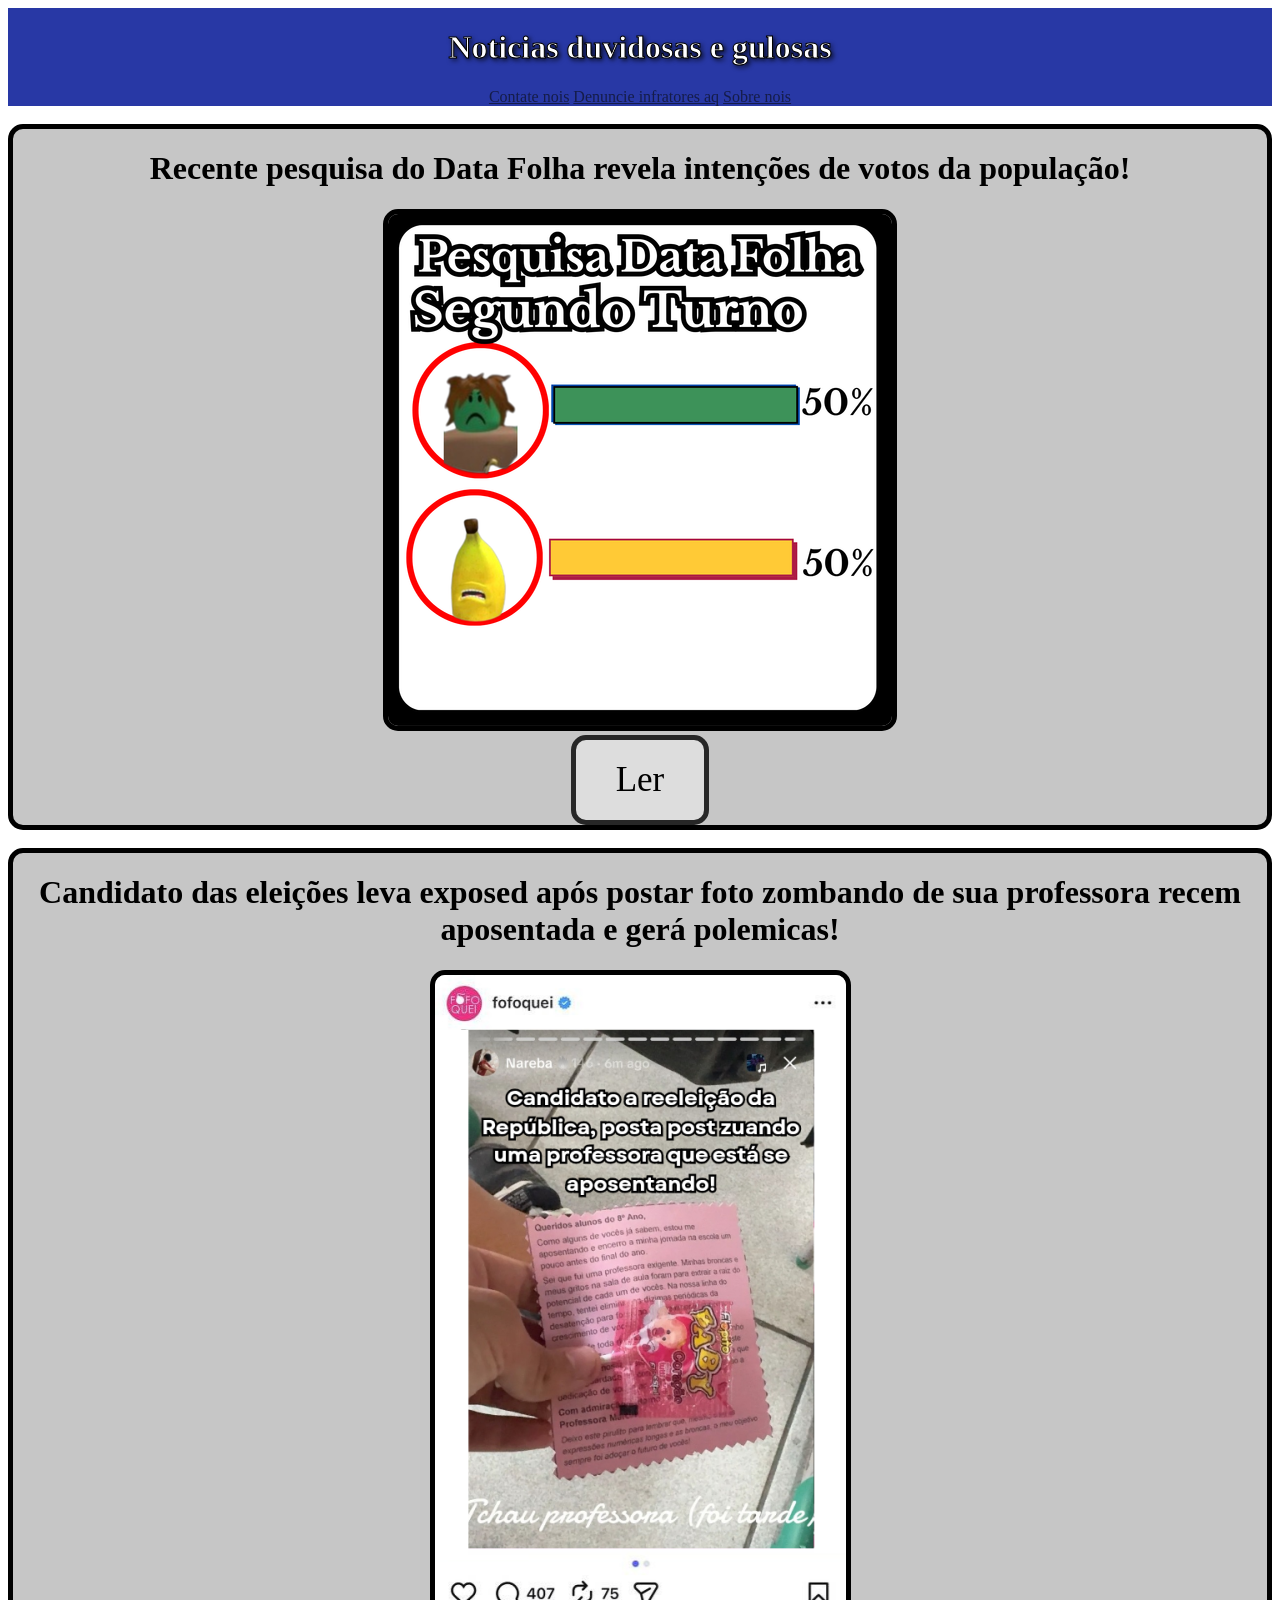
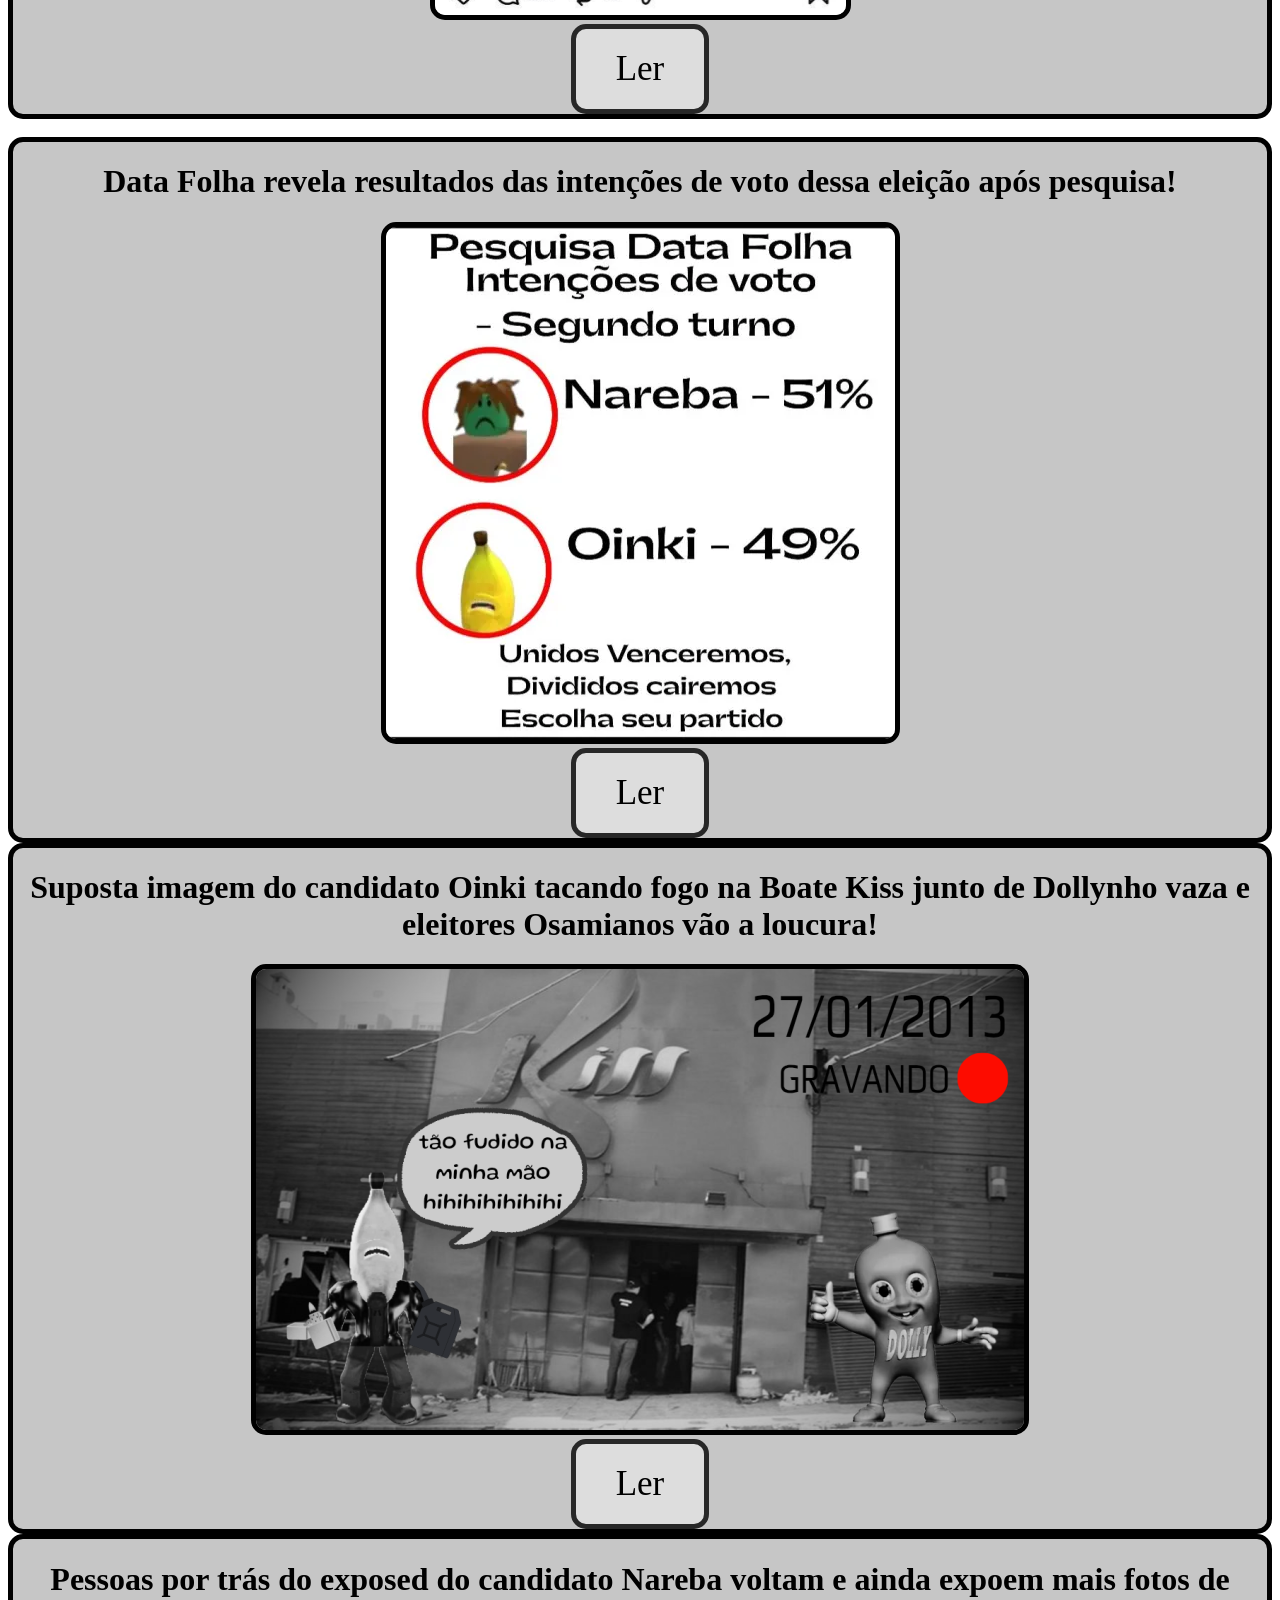
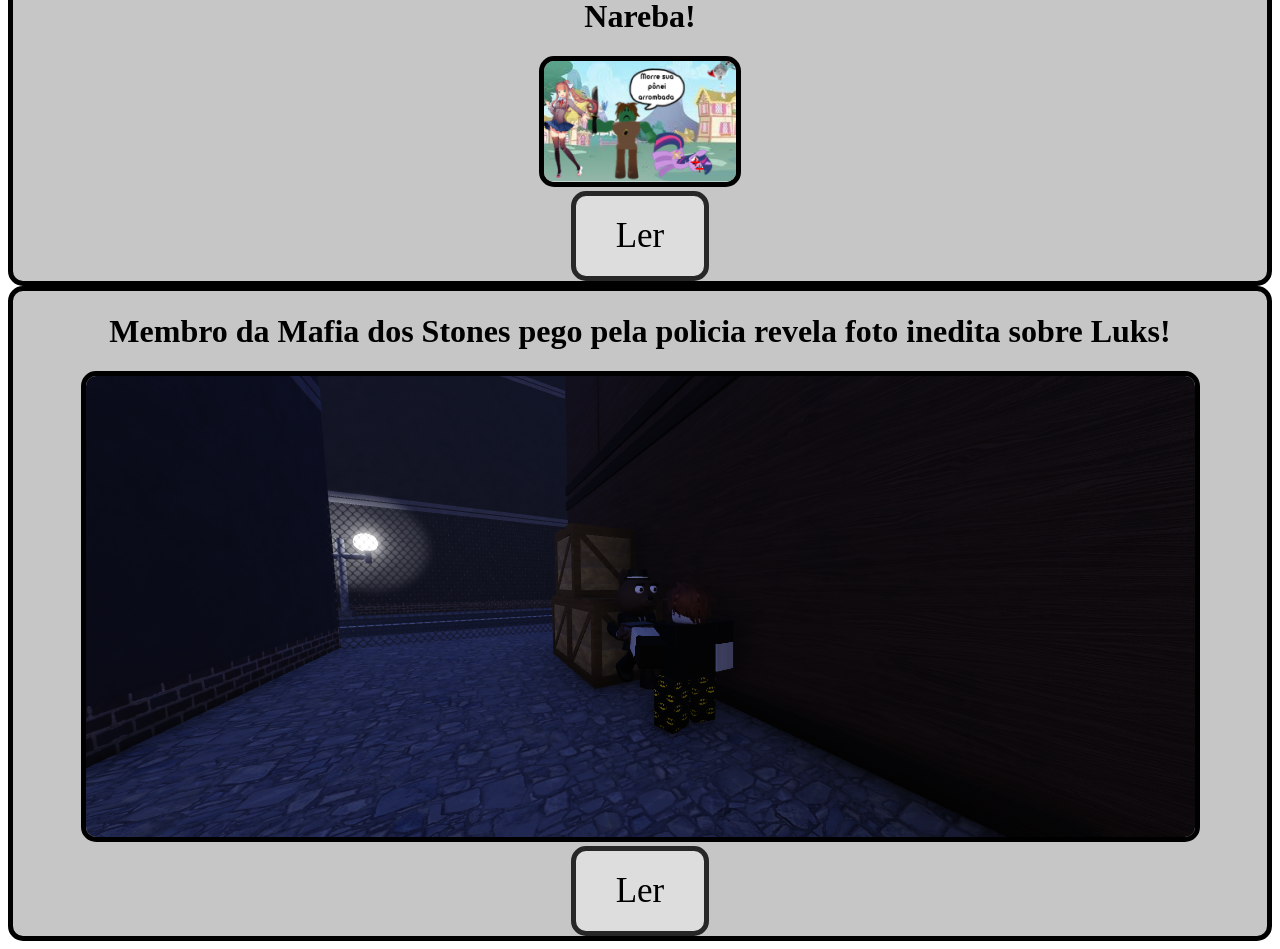
<file: index.html>
<!DOCTYPE html>
<html lang="en">
<head>
    <meta charset="UTF-8">
    <meta name="viewport" content="width=device-width, initial-scale=1.0">
    <title>Data Folha</title>
    <link rel="Stylesheet" href="MainStyle.css">
</head>
<body>
    <header id="StartPageHeader">
        <h1 id="logo">Noticias duvidosas e gulosas</h1>
        <a href="Tezuei.html" class="link">Contate nois</a>
        <a href="Tezuei.html" class="link">Denuncie infratores aq</a>
        <a href="Tezuei.html" class="link">Sobre nois</a>
    </header>

    <br>
    <div class="Materia">
        <h1>Recente pesquisa do Data Folha revela intenções de votos da população!</h1>
        <img src="Noticia2.webp" class="MateriaImage">
        <br>
        <button class="MateriaButton" onclick="window.location.href='Materia1.html'">Ler</button>
    </div>

    <br>
    <div class="Materia">
        <h1>Candidato das eleições leva exposed após postar foto zombando de sua professora recem aposentada e gerá polemicas!</h1>
        <img src="Fofoca.webp" class="MateriaImage">
        <br>
        <button class="MateriaButton" onclick="window.location.href='Materia2.html'">Ler</button>
    </div>

    <br>
    <div class="Materia">
        <h1>Data Folha revela resultados das intenções de voto dessa eleição após pesquisa!</h1>
        <img src="Noticia1.webp" class="MateriaImage">
        <br>
        <button class="MateriaButton" onclick="window.location.href='Materia3.html'">Ler</button>
    </div>
    <div class="Materia">
        <h1>Suposta imagem do candidato Oinki tacando fogo na Boate Kiss junto de Dollynho vaza e eleitores Osamianos vão a loucura!</h1>
        <img src="FofocaOinki.webp" class="MateriaImage">
        <br>
        <button class="MateriaButton" onclick="window.location.href='Materia4.html'">Ler</button>
    </div>
        <div class="Materia">
        <h1>Pessoas por trás do exposed do candidato Nareba voltam e ainda expoem mais fotos de Nareba!</h1>
        <img src="FofocaNareba2.webp" class="MateriaImage">
        <br>
        <button class="MateriaButton" onclick="window.location.href='Materia5.html'">Ler</button>
    </div>
    </div>
        <div class="Materia">
        <h1>Membro da Mafia dos Stones pego pela policia revela foto inedita sobre Luks!</h1>
        <img src="ExposedLuks.png" class="MateriaImage">
        <br>
        <button class="MateriaButton" onclick="window.location.href='Materia6.html'">Ler</button>
    </div>
</body>
</html>
</file>
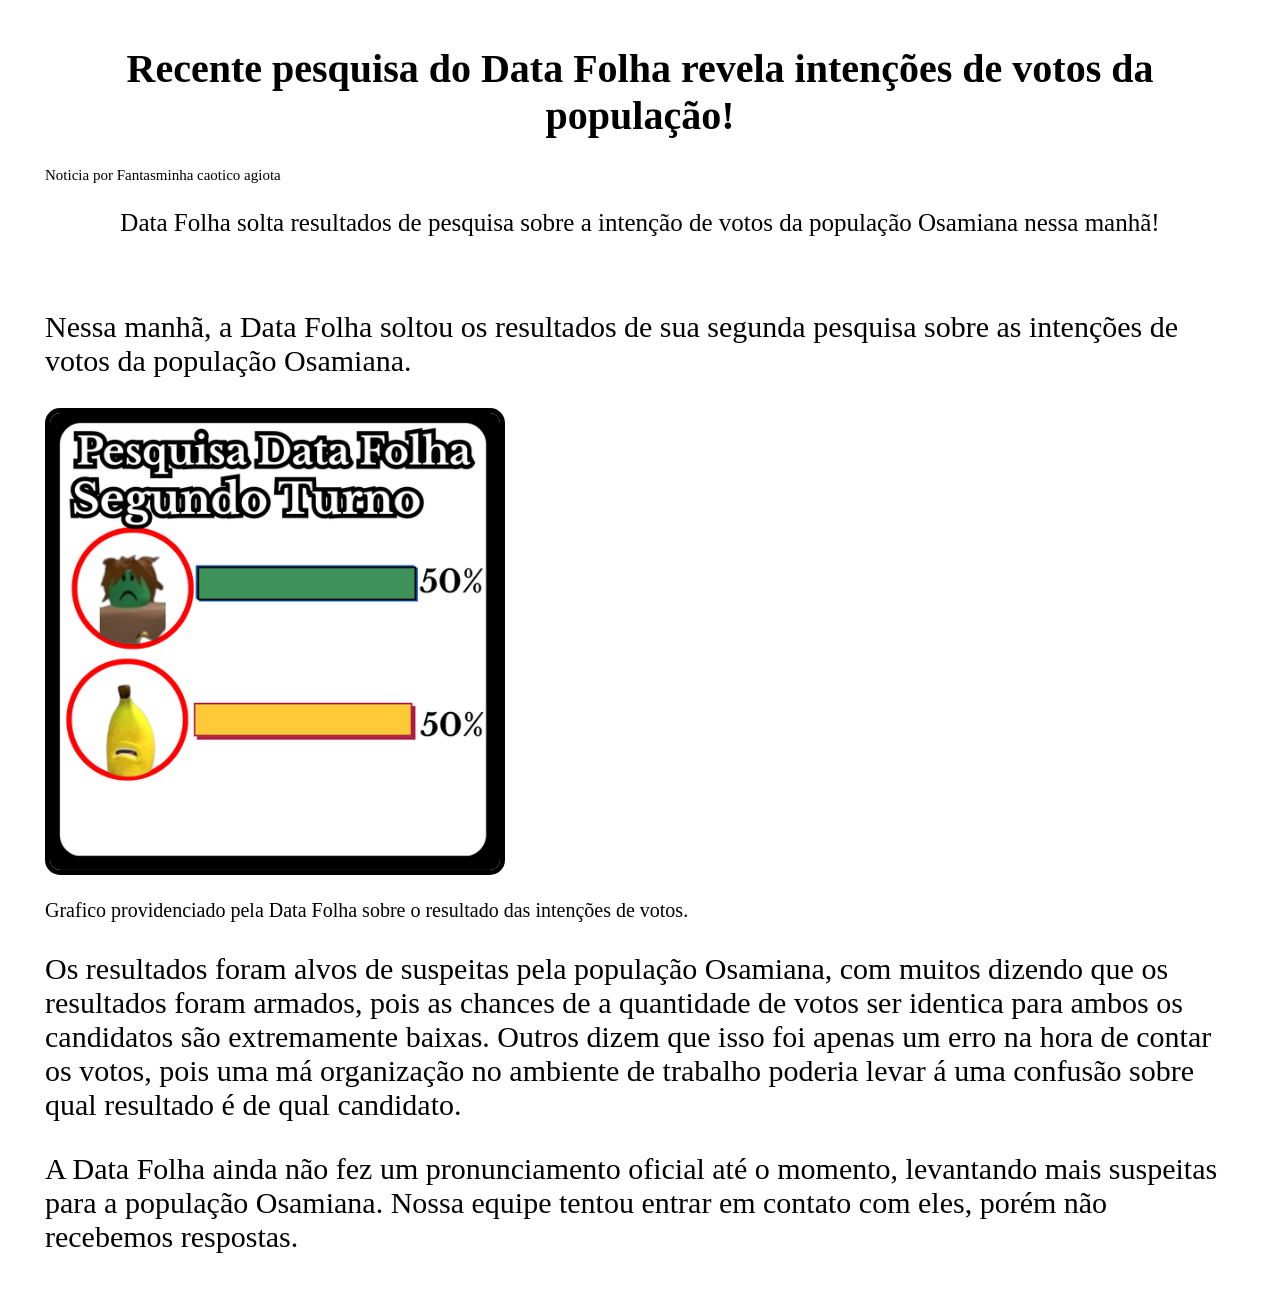
<file: Materia1.html>
<!DOCTYPE html>
<html lang="en">
<head>
    <meta charset="UTF-8">
    <meta name="viewport" content="width=device-width, initial-scale=1.0">
    <title>Recente pesquisa do Data Folha revela intenções de votos da população!</title>
    <link rel="Stylesheet" href="NewsStyle.css">
</head>
<body class="MateriasBody">
    <h1 class="Title">Recente pesquisa do Data Folha revela intenções de votos da população!</h1>
    <label class="MateriaWritter">Noticia por Fantasminha caotico agiota</label>
    <p class="lide">Data Folha solta resultados de pesquisa sobre a intenção de votos da população Osamiana nessa manhã!</p>
    <br>
    <p class="MateriaBody">Nessa manhã, a Data Folha soltou os resultados de sua segunda pesquisa sobre as intenções de votos da população Osamiana.</p>
    <img src="Noticia2.webp" class="MateriasPhotos">
    <p class="PhotoCaption">Grafico providenciado pela Data Folha sobre o resultado das intenções de votos.</p>
    <p class="MateriaBody">Os resultados foram alvos de suspeitas pela população Osamiana, com muitos dizendo que os resultados foram armados, pois as chances de a quantidade de votos ser identica para ambos os candidatos são extremamente baixas. Outros dizem que isso foi apenas um erro na hora de contar os votos, pois uma má organização no ambiente de trabalho poderia levar á uma confusão sobre qual resultado é de qual candidato.</p>
    <p class="MateriaBody">A Data Folha ainda não fez um pronunciamento oficial até o momento, levantando mais suspeitas para a população Osamiana. Nossa equipe tentou entrar em contato com eles, porém não recebemos respostas.</p>
</body>
</html>
</file>
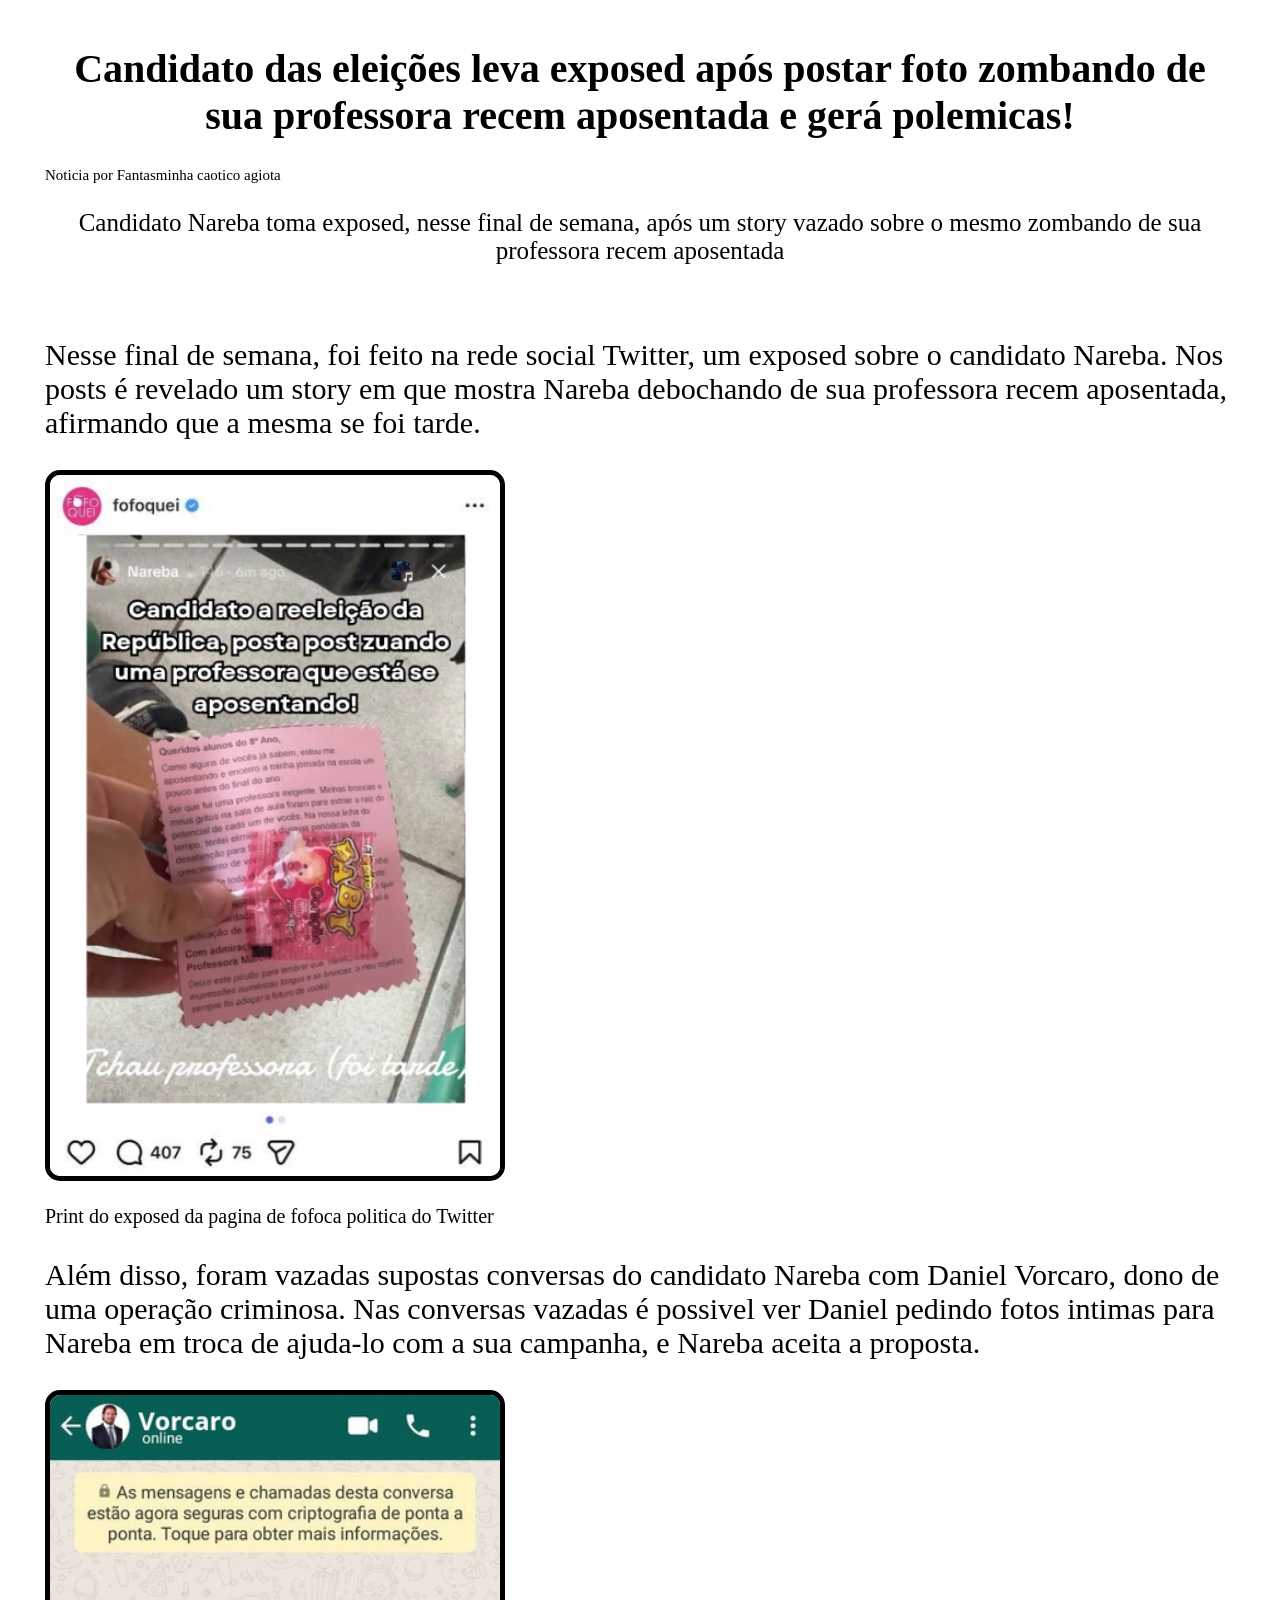
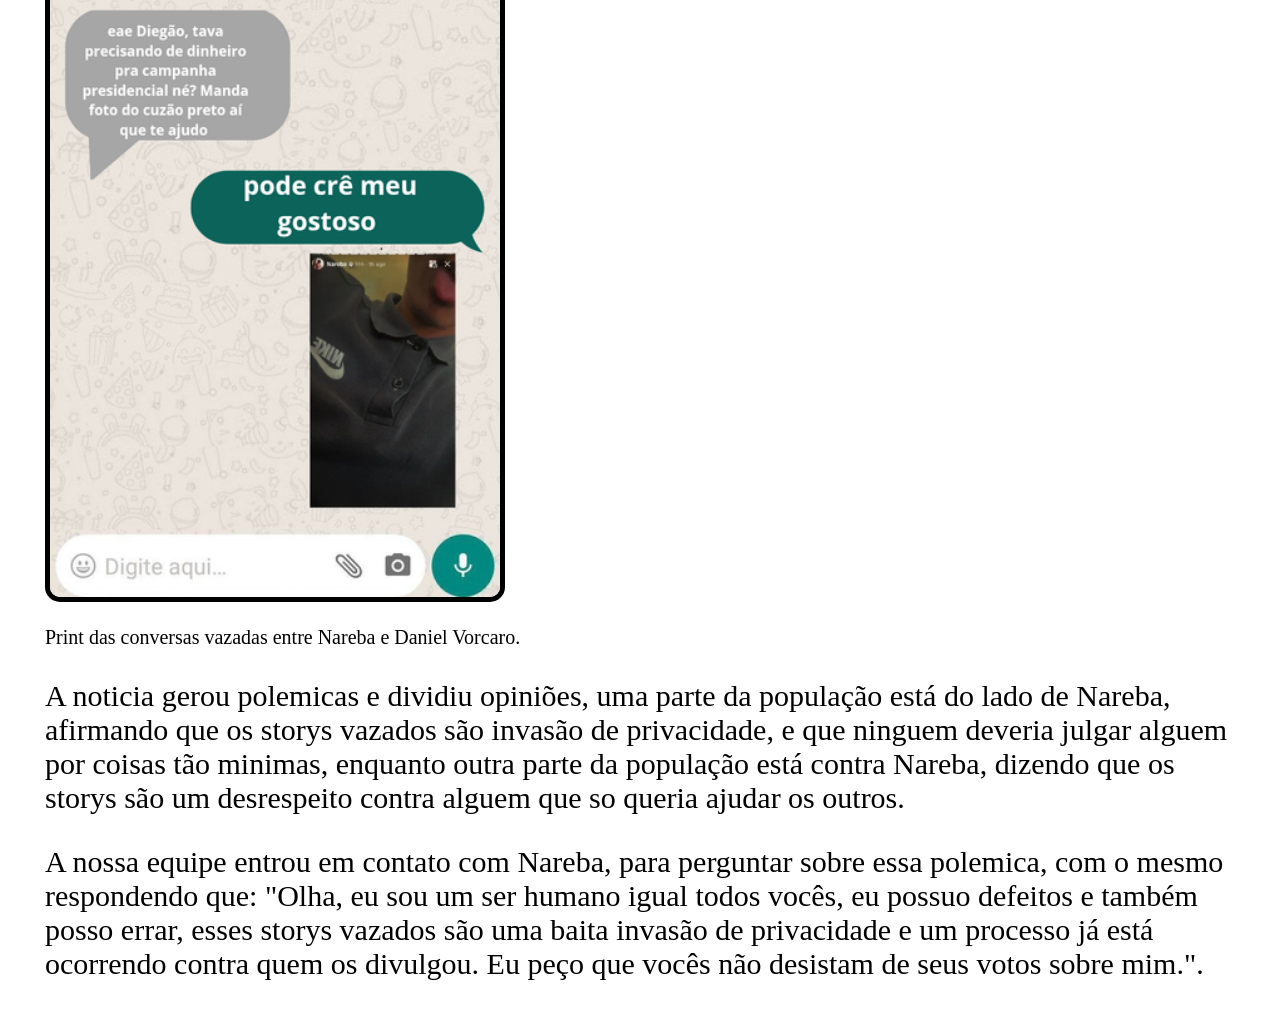
<file: Materia2.html>
<!DOCTYPE html>
<html lang="en">
<head>
    <meta charset="UTF-8">
    <meta name="viewport" content="width=device-width, initial-scale=1.0">
    <title>Candidato das eleições leva exposed após postar foto zombando de sua professora recem aposentada e gerá polemicas!</title>
    <link rel="Stylesheet" href="NewsStyle.css">
</head>
<body class="MateriasBody">
    <h1 class="Title">Candidato das eleições leva exposed após postar foto zombando de sua professora recem aposentada e gerá polemicas!</h1>
    <label class="MateriaWritter">Noticia por Fantasminha caotico agiota</label>
    <p class="lide">Candidato Nareba toma exposed, nesse final de semana, após um story vazado sobre o mesmo zombando de sua professora recem aposentada</p>
    <br>
    <p class="MateriaBody">Nesse final de semana, foi feito na rede social Twitter, um exposed sobre o candidato Nareba. Nos posts é revelado um story em que mostra Nareba debochando de sua professora recem aposentada, afirmando que a mesma se foi tarde.</p>
    <img src="Fofoca.webp" class="MateriasPhotos">
    <p class="PhotoCaption">Print do exposed da pagina de fofoca politica do Twitter</p>
    <p class="MateriaBody">Além disso, foram vazadas supostas conversas do candidato Nareba com Daniel Vorcaro, dono de uma operação criminosa. Nas conversas vazadas é possivel ver Daniel pedindo fotos intimas para Nareba em troca de ajuda-lo com a sua campanha, e Nareba aceita a proposta.</p>
    <img src="Exposed.webp" class="MateriasPhotos">
    <p class="PhotoCaption">Print das conversas vazadas entre Nareba e Daniel Vorcaro.</p>
    <p class="MateriaBody">A noticia gerou polemicas e dividiu opiniões, uma parte da população está do lado de Nareba, afirmando que os storys vazados são invasão de privacidade, e que ninguem deveria julgar alguem por coisas tão minimas, enquanto outra parte da população está contra Nareba, dizendo que os storys são um desrespeito contra alguem que so queria ajudar os outros.</p>
    <p class="MateriaBody">A nossa equipe entrou em contato com Nareba, para perguntar sobre essa polemica, com o mesmo respondendo que: "Olha, eu sou um ser humano igual todos vocês, eu possuo defeitos e também posso errar, esses storys vazados são uma baita invasão de privacidade e um processo já está ocorrendo contra quem os divulgou. Eu peço que vocês não desistam de seus votos sobre mim.".</p>
</body>
</html>
</file>
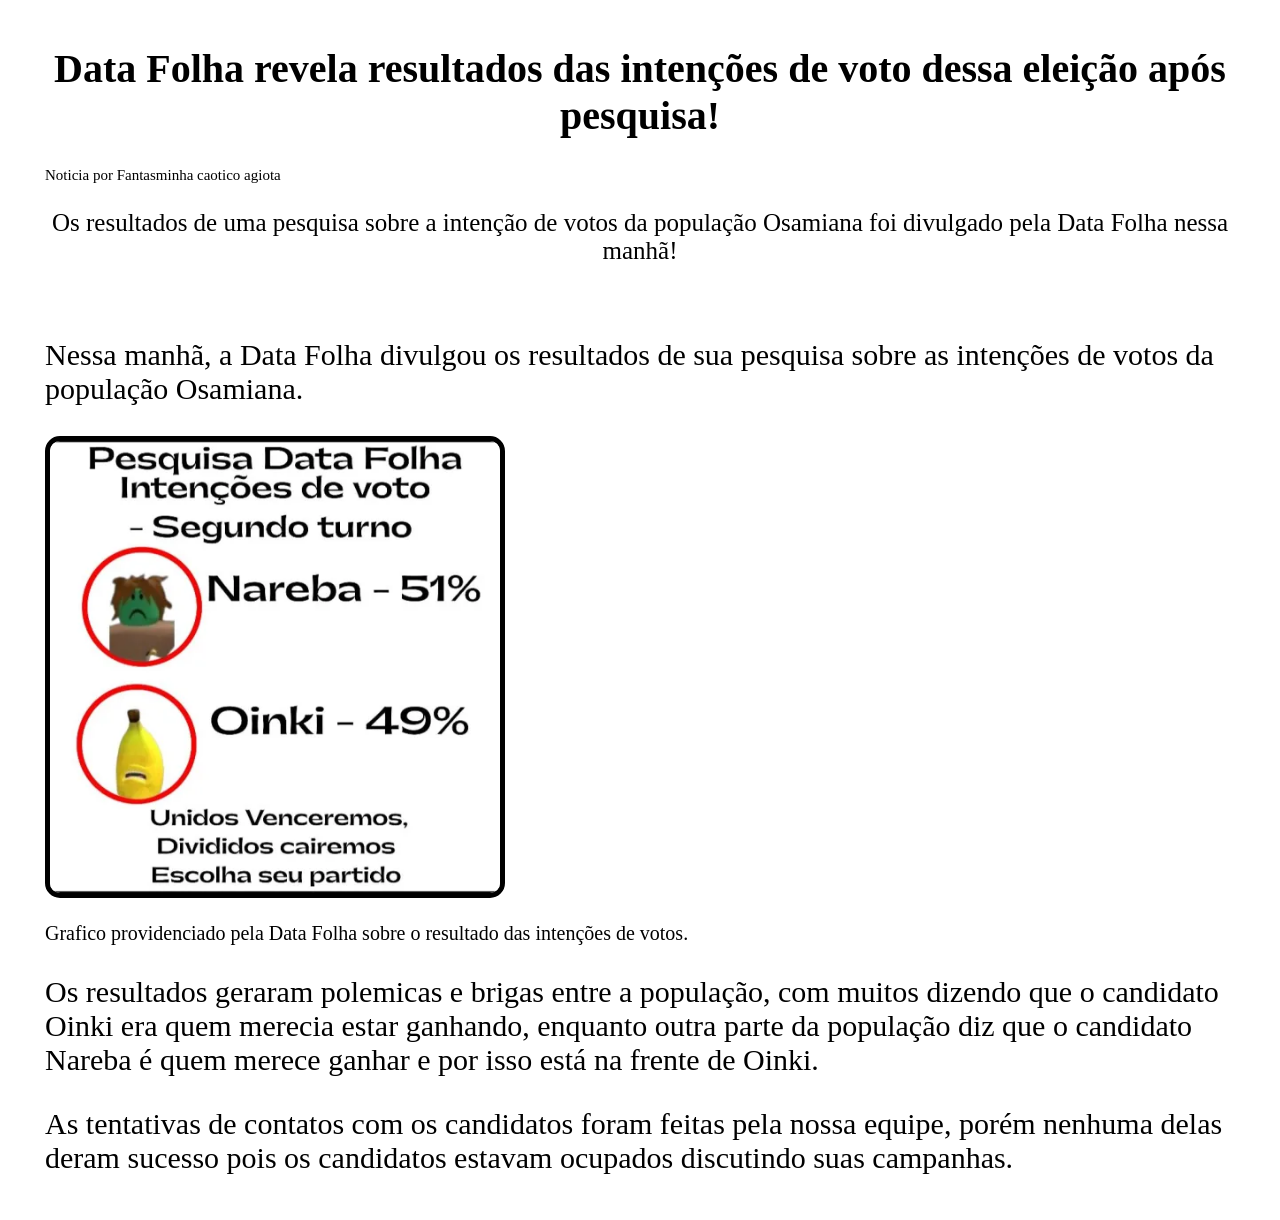
<file: Materia3.html>
<!DOCTYPE html>
<html lang="en">
<head>
    <meta charset="UTF-8">
    <meta name="viewport" content="width=device-width, initial-scale=1.0">
    <title>Data Folha revela resultados das intenções de voto dessa eleição após pesquisa!</title>
    <link rel="Stylesheet" href="NewsStyle.css">
</head>
<body class="MateriasBody">
    <h1 class="Title">Data Folha revela resultados das intenções de voto dessa eleição após pesquisa!</h1>
    <label class="MateriaWritter">Noticia por Fantasminha caotico agiota</label>
    <p class="lide">Os resultados de uma pesquisa sobre a intenção de votos da população Osamiana foi divulgado pela Data Folha nessa manhã!</p>
    <br>
    <p class="MateriaBody">Nessa manhã, a Data Folha divulgou os resultados de sua pesquisa sobre as intenções de votos da população Osamiana.</p>
    <img src="Noticia1.webp" class="MateriasPhotos">
    <p class="PhotoCaption">Grafico providenciado pela Data Folha sobre o resultado das intenções de votos.</p>
    <p class="MateriaBody">Os resultados geraram polemicas e brigas entre a população, com muitos dizendo que o candidato Oinki era quem merecia estar ganhando, enquanto outra parte da população diz que o candidato Nareba é quem merece ganhar e por isso está na frente de Oinki.</p>
    <p class="MateriaBody">As tentativas de contatos com os candidatos foram feitas pela nossa equipe, porém nenhuma delas deram sucesso pois os candidatos estavam ocupados discutindo suas campanhas.</p>
</body>
</html>
</file>
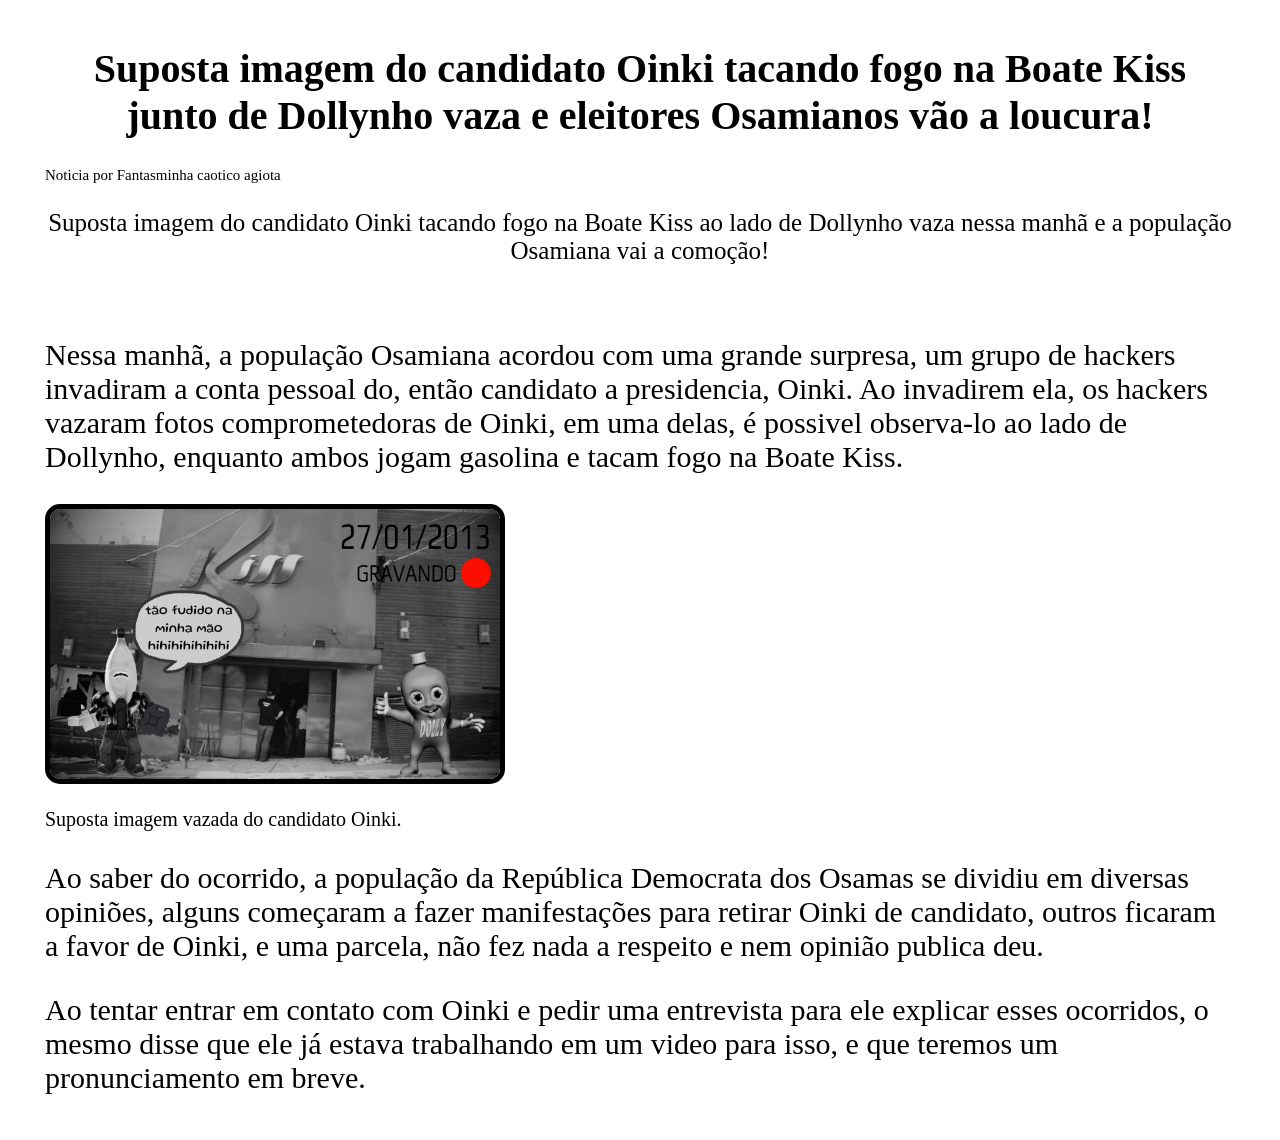
<file: Materia4.html>
<!DOCTYPE html>
<html lang="en">
<head>
    <meta charset="UTF-8">
    <meta name="viewport" content="width=device-width, initial-scale=1.0">
    <title>Suposta imagem do candidato Oinki tacando fogo na Boate Kiss junto de Dollynho vaza e eleitores Osamianos vão a loucura!</title>
    <link rel="Stylesheet" href="NewsStyle.css">
</head>
<body class="MateriasBody">
    <h1 class="Title">Suposta imagem do candidato Oinki tacando fogo na Boate Kiss junto de Dollynho vaza e eleitores Osamianos vão a loucura!</h1>
    <label class="MateriaWritter">Noticia por Fantasminha caotico agiota</label>
    <p class="lide">Suposta imagem do candidato Oinki tacando fogo na Boate Kiss ao lado de Dollynho vaza nessa manhã e a população Osamiana vai a comoção!</p>
    <br>
    <p class="MateriaBody">Nessa manhã, a população Osamiana acordou com uma grande surpresa, um grupo de hackers invadiram a conta pessoal do, então candidato a presidencia, Oinki. Ao invadirem ela, os hackers vazaram fotos comprometedoras de Oinki, em uma delas, é possivel observa-lo ao lado de Dollynho, enquanto ambos jogam gasolina e tacam fogo na Boate Kiss.</p>
    <img src="FofocaOinki.webp" class="MateriasPhotos">
    <p class="PhotoCaption">Suposta imagem vazada do candidato Oinki.</p>
    <p class="MateriaBody">Ao saber do ocorrido, a população da República Democrata dos Osamas se dividiu em diversas opiniões, alguns começaram a fazer manifestações para retirar Oinki de candidato, outros ficaram a favor de Oinki, e uma parcela, não fez nada a respeito e nem opinião publica deu.</p>
    <p class="MateriaBody">Ao tentar entrar em contato com Oinki e pedir uma entrevista para ele explicar esses ocorridos, o mesmo disse que ele já estava trabalhando em um video para isso, e que teremos um pronunciamento em breve.</p>
</body>
</html>
</file>
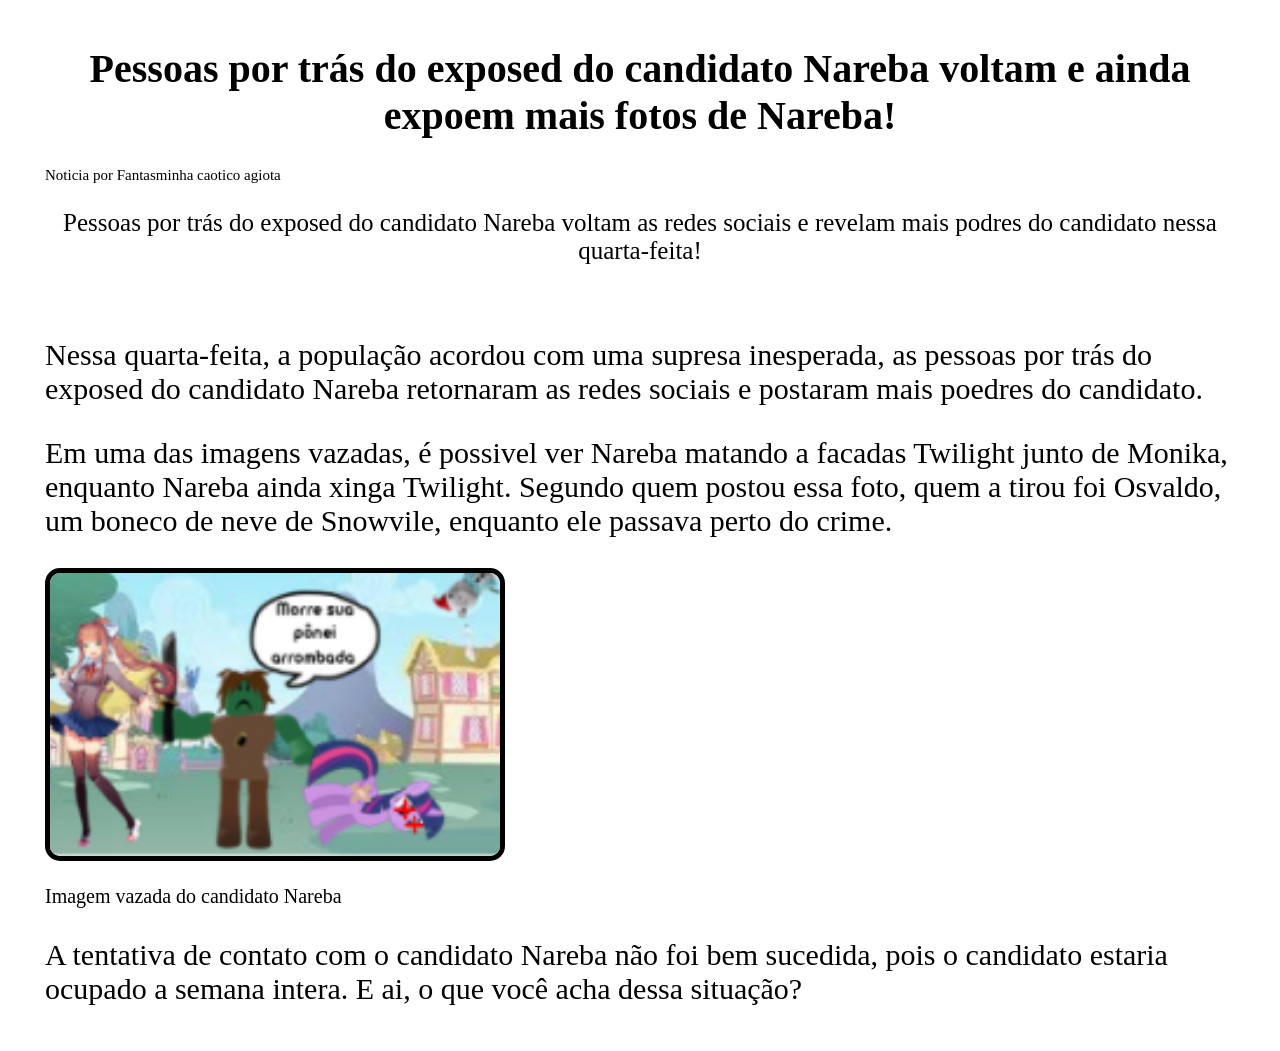
<file: Materia5.html>
<!DOCTYPE html>
<html lang="en">
<head>
    <meta charset="UTF-8">
    <meta name="viewport" content="width=device-width, initial-scale=1.0">
    <title>Pessoas por trás do exposed do candidato Nareba voltam e ainda expoem mais fotos de Nareba!</title>
    <link rel="Stylesheet" href="NewsStyle.css">
</head>
<body class="MateriasBody">
    <h1 class="Title">Pessoas por trás do exposed do candidato Nareba voltam e ainda expoem mais fotos de Nareba!</h1>
    <label class="MateriaWritter">Noticia por Fantasminha caotico agiota</label>
    <p class="lide">Pessoas por trás do exposed do candidato Nareba voltam as redes sociais e revelam mais podres do candidato nessa quarta-feita!</p>
    <br>
    <p class="MateriaBody">Nessa quarta-feita, a população acordou com uma supresa inesperada, as pessoas por trás do exposed do candidato Nareba retornaram as redes sociais e postaram mais poedres do candidato.</p>
    <p class="MateriaBody">Em uma das imagens vazadas, é possivel ver Nareba matando a facadas Twilight junto de Monika, enquanto Nareba ainda xinga Twilight. Segundo quem postou essa foto, quem a tirou foi Osvaldo, um boneco de neve de Snowvile, enquanto ele passava perto do crime.</p>
        <img src="FofocaNareba2.webp" class="MateriasPhotos">
    <p class="PhotoCaption">Imagem vazada do candidato Nareba</p>
    <p class="MateriaBody">A tentativa de contato com o candidato Nareba não foi bem sucedida, pois o candidato estaria ocupado a semana intera. E ai, o que você acha dessa situação?</p>
</body>
</html>
</file>
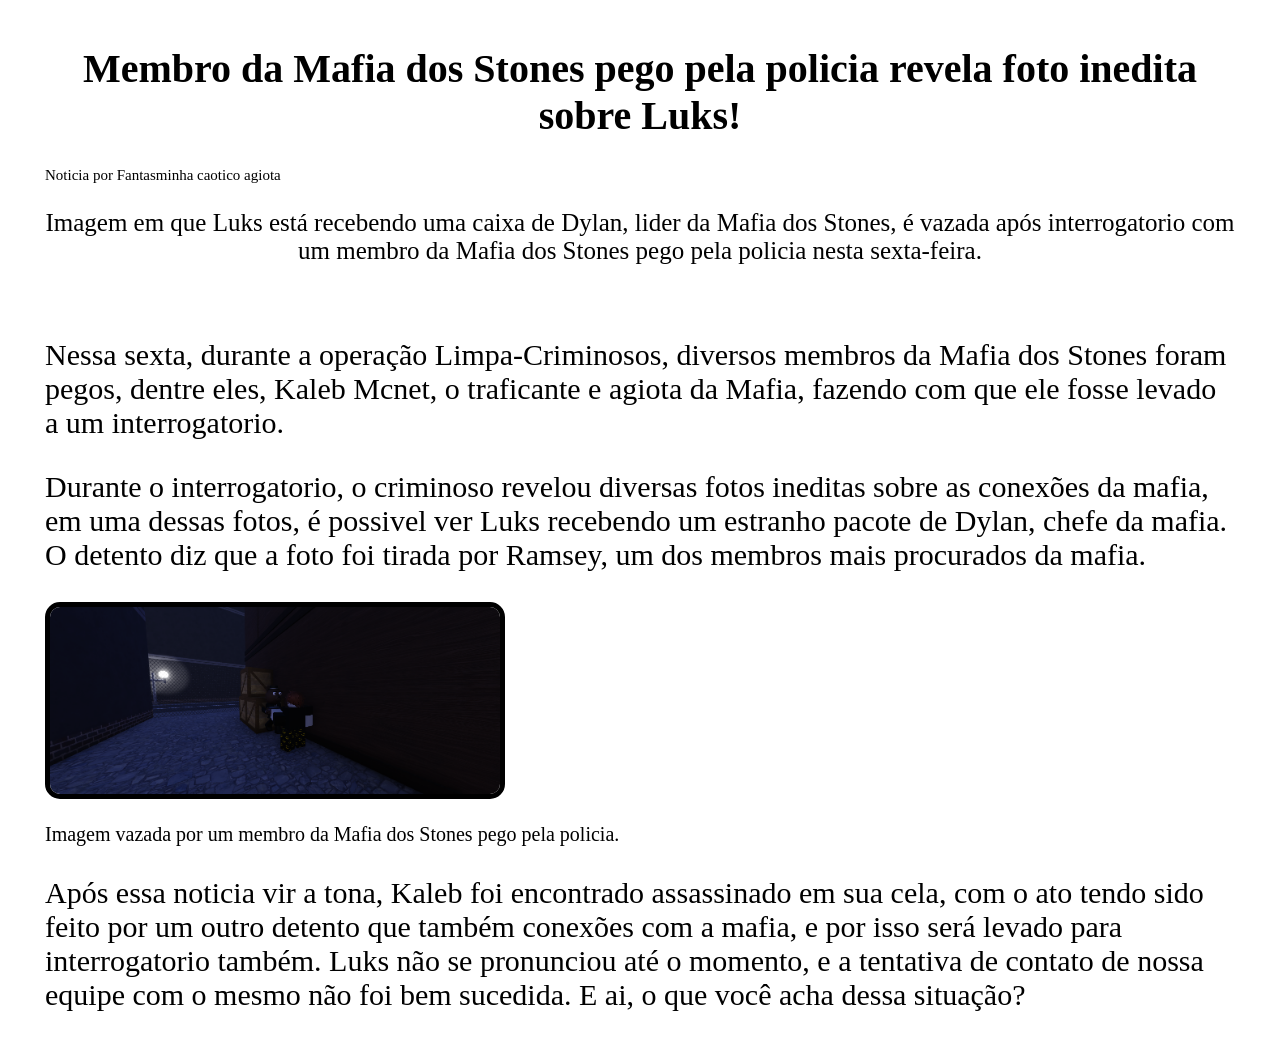
<file: Materia6.html>
<!DOCTYPE html>
<html lang="en">
<head>
    <meta charset="UTF-8">
    <meta name="viewport" content="width=device-width, initial-scale=1.0">
    <title>Membro da Mafia dos Stones pego pela policia revela foto inedita sobre Luks!</title>
    <link rel="Stylesheet" href="NewsStyle.css">
</head>
<body class="MateriasBody">
    <h1 class="Title">Membro da Mafia dos Stones pego pela policia revela foto inedita sobre Luks!</h1>
    <label class="MateriaWritter">Noticia por Fantasminha caotico agiota</label>
    <p class="lide">Imagem em que Luks está recebendo uma caixa de Dylan, lider da Mafia dos Stones, é vazada após interrogatorio com um membro da Mafia dos Stones pego pela policia nesta sexta-feira.</p>
    <br>
    <p class="MateriaBody">Nessa sexta, durante a operação Limpa-Criminosos, diversos membros da Mafia dos Stones foram pegos, dentre eles, Kaleb Mcnet, o traficante e agiota da Mafia, fazendo com que ele fosse levado a um interrogatorio.</p>
    <p class="MateriaBody">Durante o interrogatorio, o criminoso revelou diversas fotos ineditas sobre as conexões da mafia, em uma dessas fotos, é possivel ver Luks recebendo um estranho pacote de Dylan, chefe da mafia. O detento diz que a foto foi tirada por Ramsey, um dos membros mais procurados da mafia.</p>
        <img src="ExposedLuks.png" class="MateriasPhotos">
    <p class="PhotoCaption">Imagem vazada por um membro da Mafia dos Stones pego pela policia.</p>
    <p class="MateriaBody">Após essa noticia vir a tona, Kaleb foi encontrado assassinado em sua cela, com o ato tendo sido feito por um outro detento que também conexões com a mafia, e por isso será levado para interrogatorio também. Luks não se pronunciou até o momento, e a tentativa de contato de nossa equipe com o mesmo não foi bem sucedida. E ai, o que você acha dessa situação?</p>
</body>
</html>
</file>
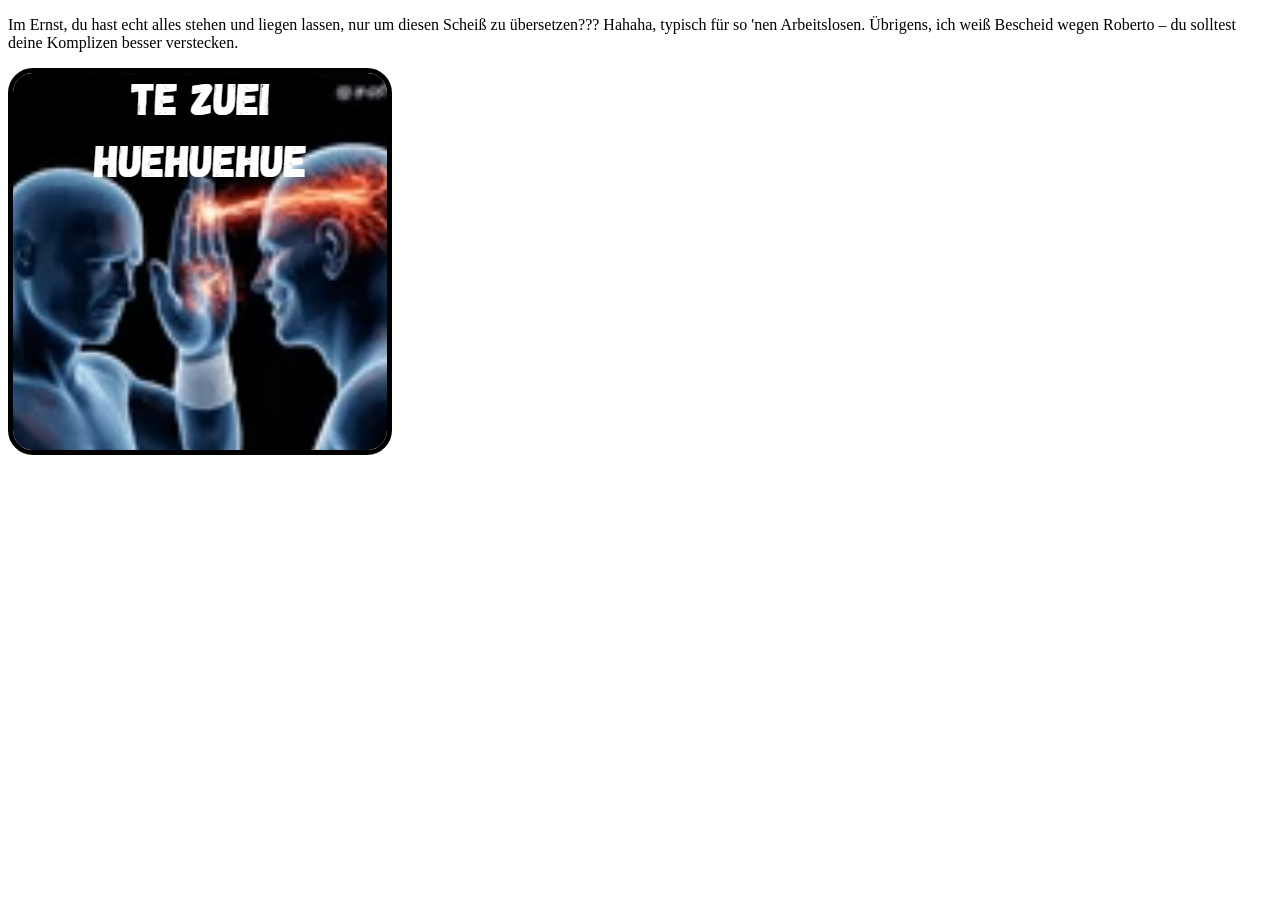
<file: Tezuei.html>
<!DOCTYPE html>
<html lang="en">
<head>
    <meta charset="UTF-8">
    <meta name="viewport" content="width=device-width, initial-scale=1.0">
    <title>Te zuei</title>
    <link rel="Stylesheet" href="MainStyle.css">
</head>
<body id="TeZueiBody">
    <p id="Paragraph">Im Ernst, du hast echt alles stehen und liegen lassen, nur um diesen Scheiß zu übersetzen??? Hahaha, typisch für so 'nen Arbeitslosen. Übrigens, ich weiß Bescheid wegen Roberto – du solltest deine Komplizen besser verstecken.</p>
    <img src="TeZuei.png" id="TeZuei">
</body>
</html>
</file>
<file: MainStyle.css>
#StartPageHeader{
    text-align: center;
    font-family:Georgia, 'Times New Roman', Times, serif;
    background-color: rgb(40, 56, 165);
    color: white;
    align-content: center;
    flex: content;
}

#logo{
    text-shadow: 2px 2px 5px black;
    -webkit-text-stroke: 1px black;
}

.link{
    color: rgb(21, 28, 73);
}

.link:hover{
    color: rgb(12, 16, 43);
}

#TeZuei{
    border: 5px solid black;
    border-radius: 25px;
}

#Paragraph{
    font-family:Georgia, 'Times New Roman', Times, serif;
}

#TeZueiBody{
    flex: content;
}

.Materia{
    text-align: center;
    font-family:Georgia, 'Times New Roman', Times, serif;
    border: 5px solid black;
    border-radius: 15px;
    background-color: rgb(198, 198, 198);
}

.MateriaImage{
    border: 5px solid black;
    border-radius: 15px;
    max-width: 100%;
    height: auto;
}

.MateriaButton{
    background-color: rgb(221, 221, 221);
    border: 5px solid rgb(39, 39, 39);
    border-radius: 15px;
    padding: 20px 40px;
    text-align: center;
    font-family:Georgia, 'Times New Roman', Times, serif;
    font-size: 35px;
}

.MateriaButton:hover{
    background-color: rgb(241, 241, 241);
    border: 5px solid rgb(65, 65, 65);
}

.MateriaButton:active{
    background-color: rgb(186, 186, 186);
    border: 5px solid rgb(20, 20, 20);
}
</file>
<file: NewsStyle.css>
.MateriasBody{
    margin: 45px;
}

.Title{
    font-family: Georgia, 'Times New Roman', Times, serif;
    font-size: 40px;
    text-align: center;
    font-weight: bold;
}

.MateriaWritter{
    font-family: Georgia, 'Times New Roman', Times, serif;
    font-size: 15px;
}

.lide{
    font-family: Georgia, 'Times New Roman', Times, serif;
    font-size: 25px;
    text-align: center;
}

.MateriaBody{
    font-family: Georgia, 'Times New Roman', Times, serif;
    font-size: 30px;
}

.MateriasPhotos{
    border: 5px solid black;
    border-radius: 15px;
    width: 450px;
    height: 450px;
    max-width: 100%;
    height: auto;
}

.PhotoCaption{
    font-family: Georgia, 'Times New Roman', Times, serif;
    font-size: 20px;
}
</file>
